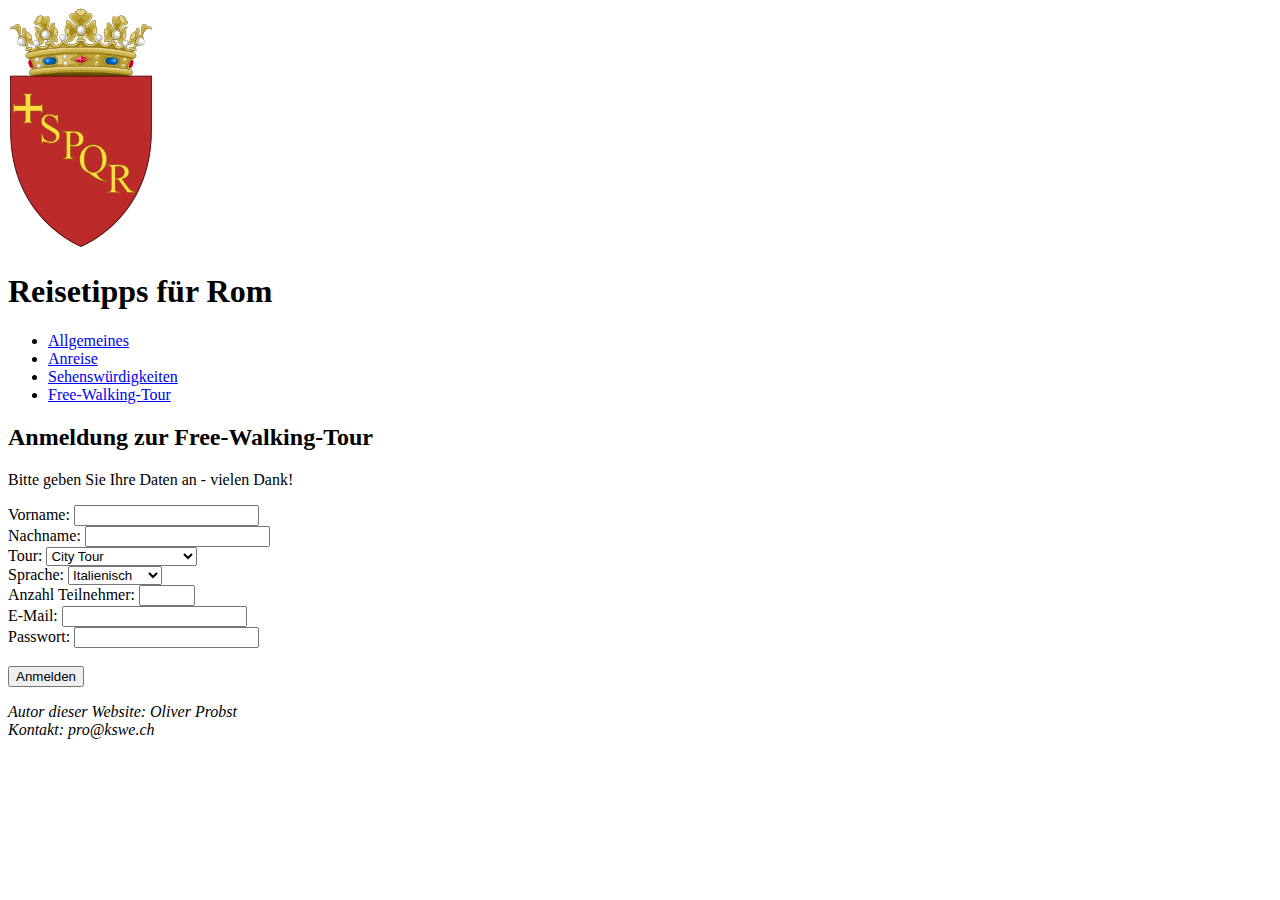
<file: demo/html/anmeldung.html>
<!DOCTYPE html>
<html lang="de">
<head>
    <meta charset="UTF-8">
    <title>Reiseblog: Anmeldung</title>
</head>
<body>
<header>
    <img src="images/rom_wappen.png" alt="Wappen von Rom">
    <h1>Reisetipps für Rom</h1>
    <nav>
        <ul>
            <li><a href="index.html#allgemeines">Allgemeines</a></li>
            <li><a href="index.html#anreise">Anreise</a></li>
            <li><a href="index.html#sehenswuerdigkeiten">Sehenswürdigkeiten</a></li>
            <li><a href="free_walking_tour.html">Free-Walking-Tour</a></li>
        </ul>
    </nav>
</header>
<main>
    <section>
        <h2>Anmeldung zur Free-Walking-Tour</h2>
        <p>
            Bitte geben Sie Ihre Daten an - vielen Dank!
        </p>
        <form>
            <label for="vorname">Vorname:</label>
            <input type="text" id="vorname" name="vorname" required><br>
            <label for="nachname">Nachname:</label>
            <input type="text" id="nachname" name="nachname" required><br>
            <label for="tour">Tour:</label>
            <select id="tour" name="tour">
                <option value="city">
                    City Tour
                </option>
                <option value="secrets">
                    Secrets of Rome Tour
                </option>
                <option value="classical">
                    Classical Tour
                </option>
                <option value="vatikan">
                    Vatikan Tour
                </option>
                <option value="night">
                    Night Tour
                </option>
            </select><br>
            <label for="sprache">Sprache:</label>
            <select id="sprache" name="sprache">
                <option value="it">Italienisch</option>
                <option value="en">Englisch</option>
                <option value="de">Deutsch</option>
                <option value="fr">Französisch</option>
            </select><br>
            <label for="anzahl">Anzahl Teilnehmer:</label>
            <input type="number" id="anzahl" name="anzahl" min="1" max="35" required><br>
            <label for="email">E-Mail:</label>
            <input type="email" id="email" name="email" required><br>
            <label for="passwort">Passwort:</label>
            <input type="password" id="passwort" name="passwort" required><br>
            <br>
            <button type="submit">Anmelden</button>
        </form>
    </section>
</main>
<footer>
    <address>
        <p>
            Autor dieser Website: Oliver Probst<br>
            Kontakt: pro@kswe.ch
        </p>
    </address>
</footer>
</body>
</html>
</file>
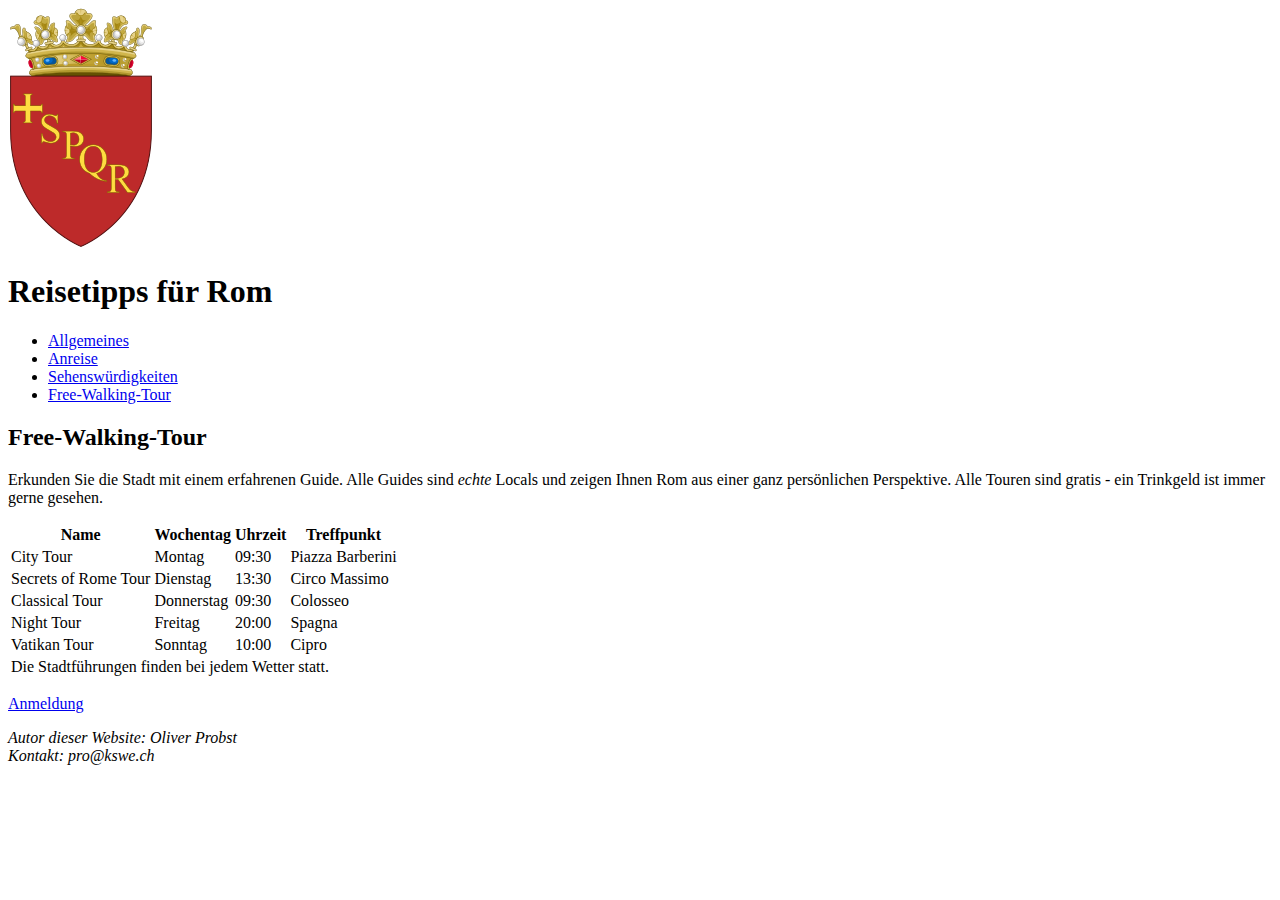
<file: demo/html/free_walking_tour.html>
<!DOCTYPE html>
<html lang="de">
<head>
    <meta charset="UTF-8">
    <title>Reiseblog: Free-Walking-Tour</title>
</head>
<body>
<header>
    <img src="images/rom_wappen.png" alt="Wappen von Rom">
    <h1>Reisetipps für Rom</h1>
    <nav>
        <ul>
            <li><a href="index.html#allgemeines">Allgemeines</a></li>
            <li><a href="index.html#anreise">Anreise</a></li>
            <li><a href="index.html#sehenswuerdigkeiten">Sehenswürdigkeiten</a></li>
            <li><a href="free_walking_tour.html">Free-Walking-Tour</a></li>
        </ul>
    </nav>
</header>
<main>
    <section>
        <h2>Free-Walking-Tour</h2>
        <p>
            Erkunden Sie die Stadt mit einem erfahrenen Guide. Alle Guides sind <i>echte</i> Locals und zeigen Ihnen Rom
            aus einer ganz persönlichen Perspektive. Alle Touren sind gratis - ein Trinkgeld ist immer gerne gesehen.
        </p>
        <table>
            <thead>
            <tr>
                <th>Name</th>
                <th>Wochentag</th>
                <th>Uhrzeit</th>
                <th>Treffpunkt</th>
            </tr>
            </thead>
            <tbody>
            <tr>
                <td>City Tour</td>
                <td>Montag</td>
                <td>09:30</td>
                <td>Piazza Barberini</td>
            </tr>
            <tr>
                <td>Secrets of Rome Tour</td>
                <td>Dienstag</td>
                <td>13:30</td>
                <td>Circo Massimo</td>
            </tr>
            <tr>
                <td>Classical Tour</td>
                <td>Donnerstag</td>
                <td>09:30</td>
                <td>Colosseo</td>
            </tr>
            <tr>
                <td>Night Tour</td>
                <td>Freitag</td>
                <td>20:00</td>
                <td>Spagna</td>
            </tr>
            <tr>
                <td>Vatikan Tour</td>
                <td>Sonntag</td>
                <td>10:00</td>
                <td>Cipro</td>
            </tr>
            </tbody>
            <tfoot>
            <tr>
                <td colspan="4">Die Stadtführungen finden bei jedem Wetter statt.</td>
            </tr>
            </tfoot>
        </table>
        <p>
            <a href="anmeldung.html">Anmeldung</a>
        </p>
    </section>
</main>
<footer>
    <address>
        <p>
            Autor dieser Website: Oliver Probst<br>
            Kontakt: pro@kswe.ch
        </p>
    </address>
</footer>
</body>
</html>
</file>
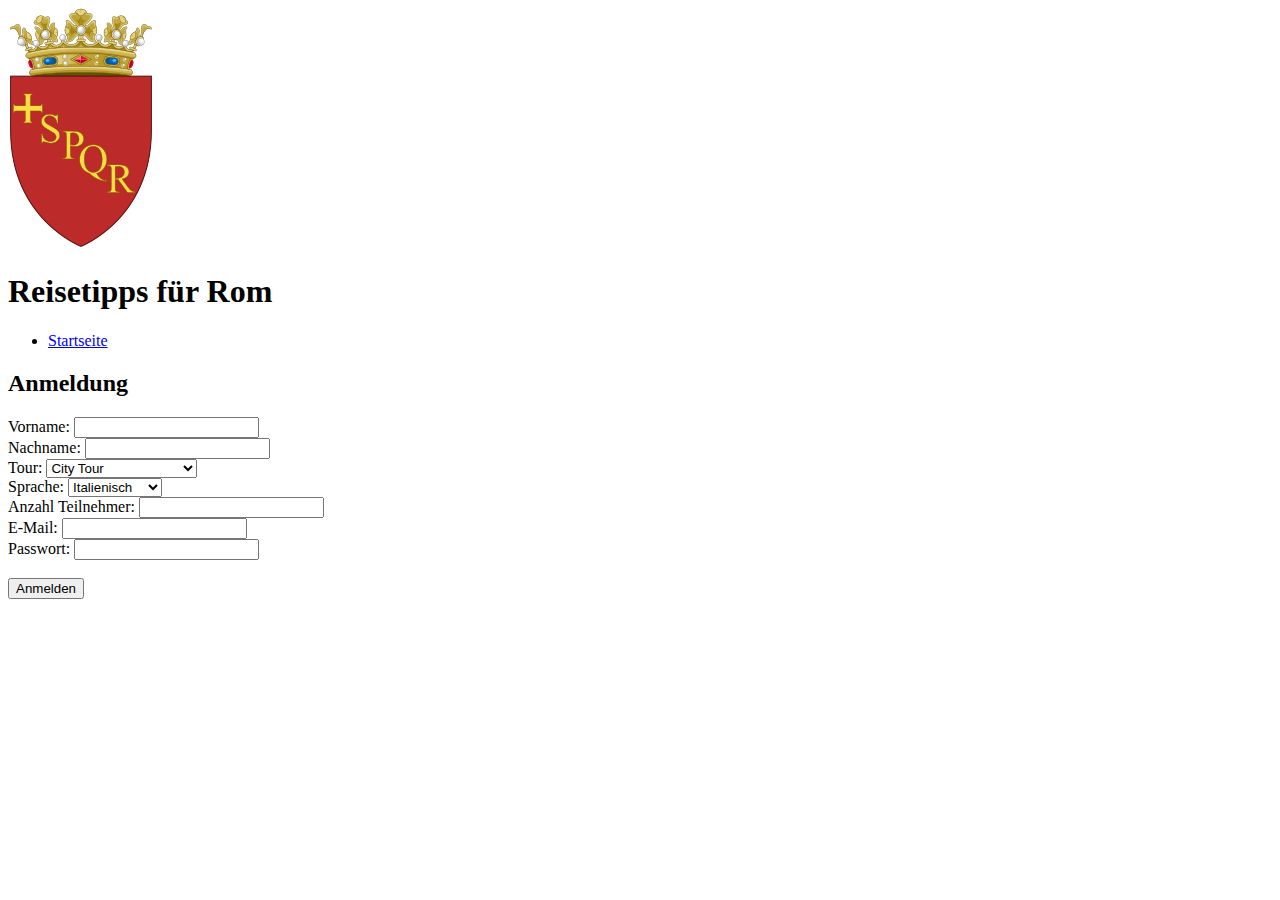
<file: demo/php/cookie/anmeldung.html>
<!DOCTYPE html>
<html lang="de">
<head>
    <meta charset="UTF-8">
    <title>Anmeldung Demo</title>
</head>
<body>
<header>
    <img src="images/rom_wappen.png" alt="Wappen von Rom">
    <h1>Reisetipps für Rom</h1>
    <nav>
        <ul>
            <li><a href="index.php">Startseite</a></li>
        </ul>
    </nav>
</header>
<main>
    <section>
        <h2>Anmeldung</h2>
        <form action="feedback.php" method="post">
            <label for="vorname">Vorname:</label>
            <input type="text" id="vorname" name="vorname"><br>
            <label for="nachname">Nachname:</label>
            <input type="text" id="nachname" name="nachname"><br>
            <label for="tour">Tour:</label>
            <select id="tour" name="tour">
                <option value="city">City Tour</option>
                <option value="secrets">Secrets of Rome Tour</option>
                <option value="classical">Classical Tour</option>
                <option value="vatikan">Vatikan Tour</option>
                <option value="night">Night Tour</option>
            </select><br>
            <label for="sprache">Sprache:</label>
            <select id="sprache" name="sprache">
                <option value="it">Italienisch</option>
                <option value="en">Englisch</option>
                <option value="de">Deutsch</option>
                <option value="fr">Französisch</option>
            </select><br>
            <label for="anzahl">Anzahl Teilnehmer:</label>
            <input type="number" id="anzahl" name="anzahl"><br>
            <label for="email">E-Mail:</label>
            <input type="email" id="email" name="email"><br>
            <label for="passwort">Passwort:</label>
            <input type="password" id="passwort" name="passwort">
            <br><br>
            <button type="submit">Anmelden</button>
        </form>
    </section>
</main>
</body>
</html>
</file>
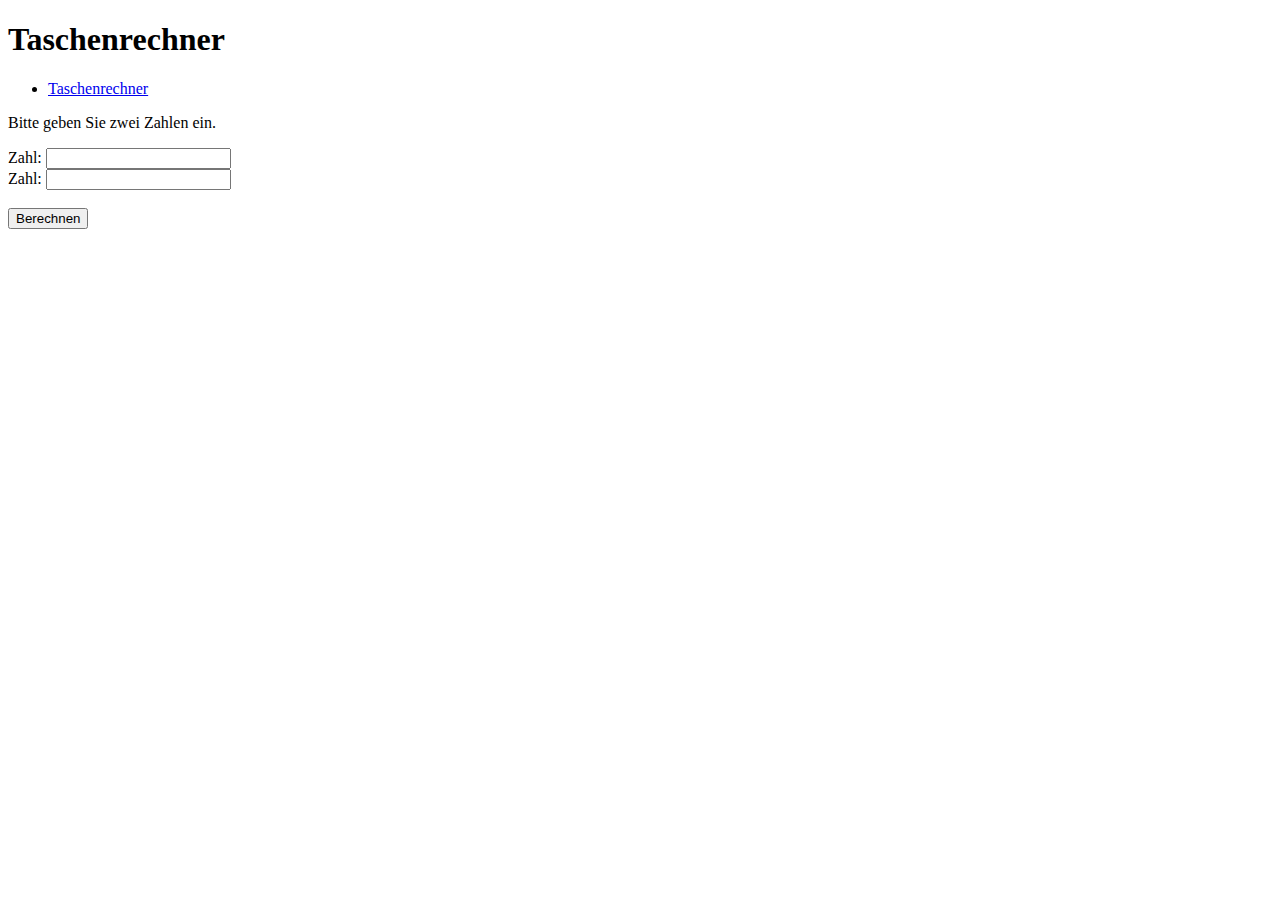
<file: aufgaben/php/formular/solutions/taschenrechner.html>
<!DOCTYPE html>
<html lang="de">
<head>
    <meta charset="UTF-8">
    <title>Taschenrechner</title>
</head>
<body>
<header>
    <h1>Taschenrechner</h1>
    <nav>
        <ul>
            <li>
                <a href="taschenrechner.html">Taschenrechner</a>
            </li>
        </ul>
    </nav>
</header>
<main>
    <section>
        <p>
            Bitte geben Sie zwei Zahlen ein.
        </p>
        <form action="berechnen.php" method="post">
            <label for="zahl1">Zahl:</label>
            <input type="number" id="zahl1" name="zahl1" required><br>
            <label for="zahl2">Zahl:</label>
            <input type="number" id="zahl2" name="zahl2" required><br>
            <br>
            <button type="submit">Berechnen</button>
        </form>
    </section>
</main>
</body>
</html>
</file>
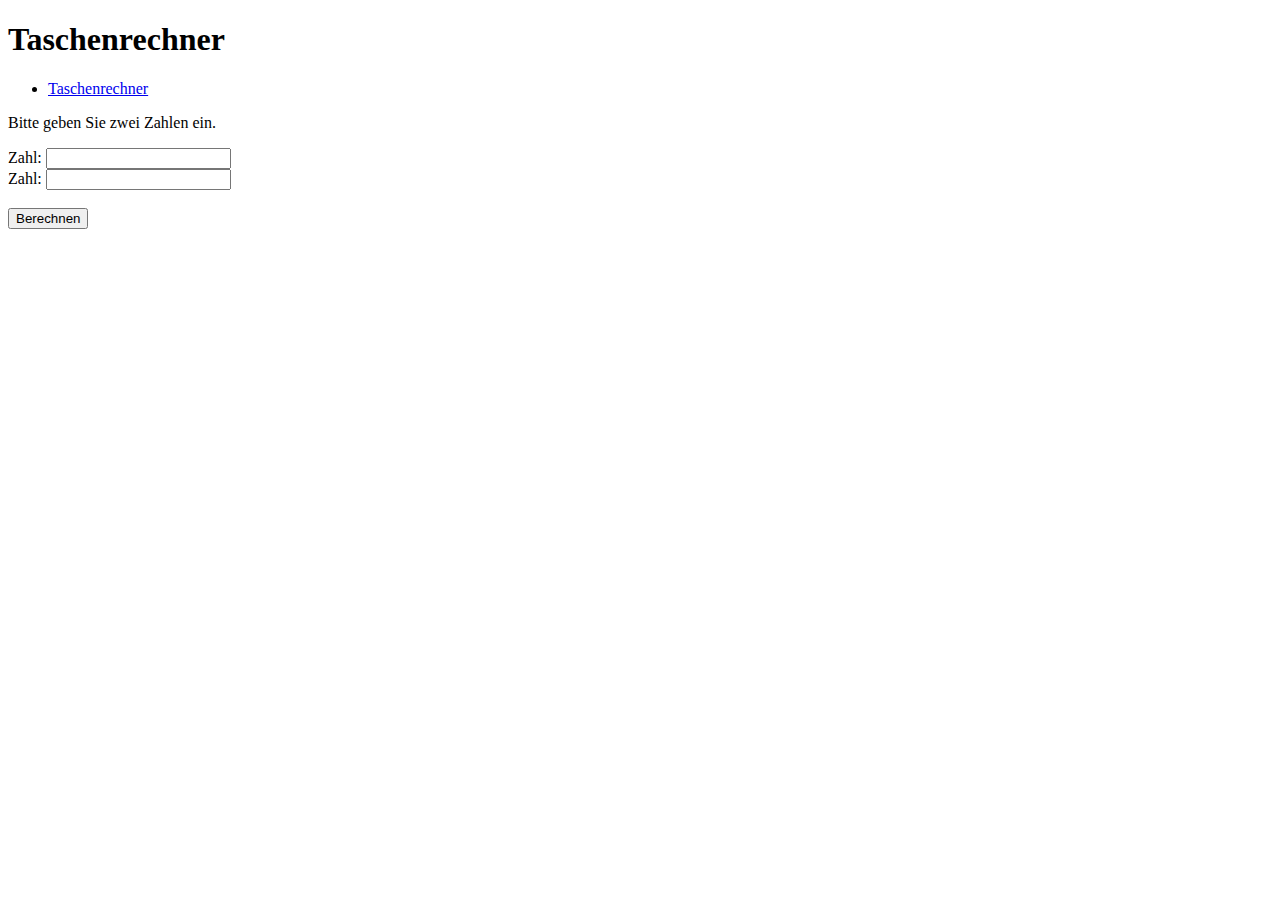
<file: aufgaben/php/formular/templates/taschenrechner.html>
<!DOCTYPE html>
<html lang="de">
<head>
    <meta charset="UTF-8">
    <title>Taschenrechner</title>
</head>
<body>
<header>
    <h1>Taschenrechner</h1>
    <nav>
        <ul>
            <li>
                <a href="taschenrechner.html">Taschenrechner</a>
            </li>
        </ul>
    </nav>
</header>
<main>
    <section>
        <p>
            Bitte geben Sie zwei Zahlen ein.
        </p>
        <form>
            <label for="zahl1">Zahl:</label>
            <input type="number" id="zahl1" required><br>
            <label for="zahl2">Zahl:</label>
            <input type="number" id="zahl2" required><br>
            <br>
            <button type="submit">Berechnen</button>
        </form>
    </section>
</main>
</body>
</html>
</file>
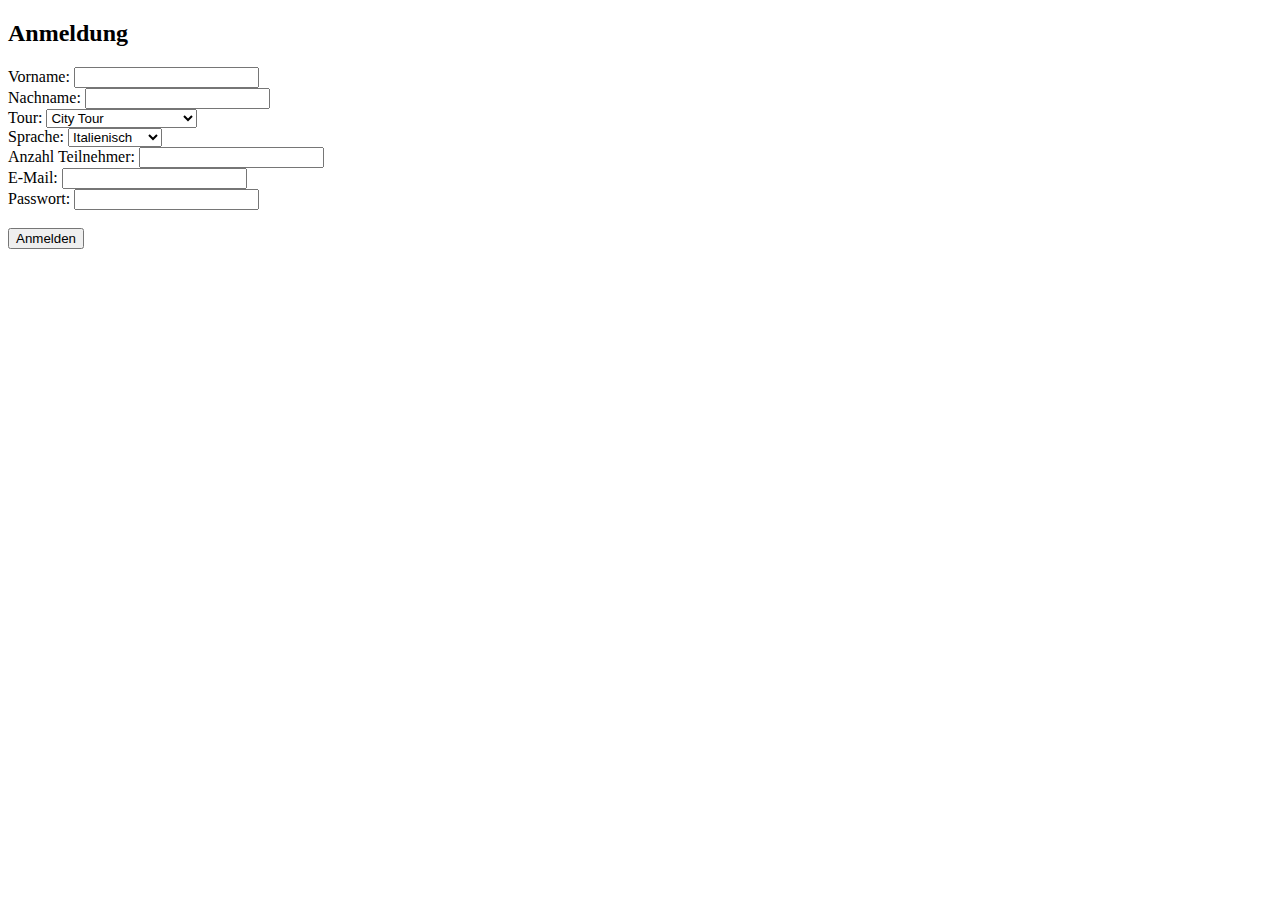
<file: demo/php/formular/post/anmeldung.html>
<!DOCTYPE html>
<html lang="de">
<head>
    <meta charset="UTF-8">
    <title>Anmeldung Demo</title>
</head>
<body>
<main>
    <section>
        <h2>Anmeldung</h2>
        <form action="feedback.php" method="post">
            <label for="vorname">Vorname:</label>
            <input type="text" id="vorname" name="vorname"><br>
            <label for="nachname">Nachname:</label>
            <input type="text" id="nachname" name="nachname"><br>
            <label for="tour">Tour:</label>
            <select id="tour" name="tour">
                <option value="city">City Tour</option>
                <option value="secrets">Secrets of Rome Tour</option>
                <option value="classical">Classical Tour</option>
                <option value="vatikan">Vatikan Tour</option>
                <option value="night">Night Tour</option>
            </select><br>
            <label for="sprache">Sprache:</label>
            <select id="sprache" name="sprache">
                <option value="it">Italienisch</option>
                <option value="en">Englisch</option>
                <option value="de">Deutsch</option>
                <option value="fr">Französisch</option>
            </select><br>
            <label for="anzahl">Anzahl Teilnehmer:</label>
            <input type="number" id="anzahl" name="anzahl"><br>
            <label for="email">E-Mail:</label>
            <input type="email" id="email" name="email"><br>
            <label for="passwort">Passwort:</label>
            <input type="password" id="passwort" name="passwort">
            <br><br>
            <button type="submit">Anmelden</button>
        </form>
    </section>
</main>
</body>
</html>
</file>
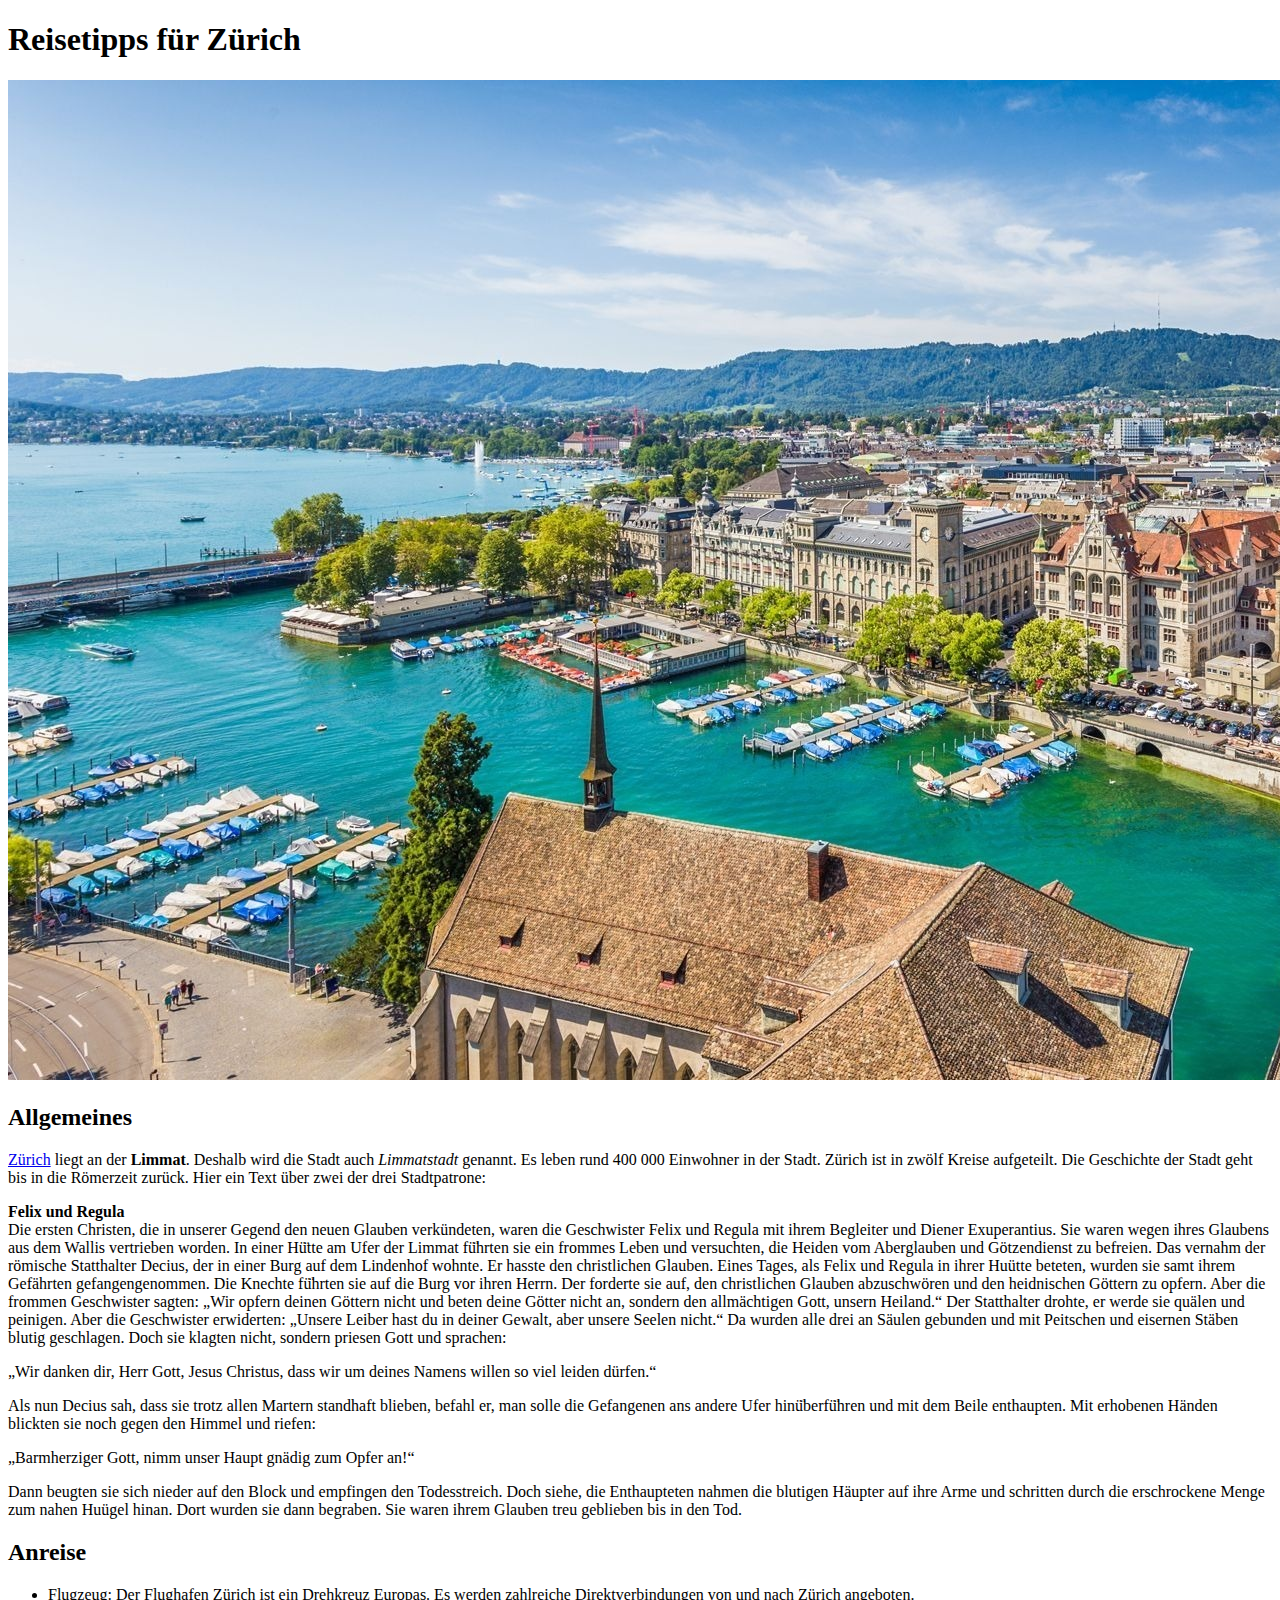
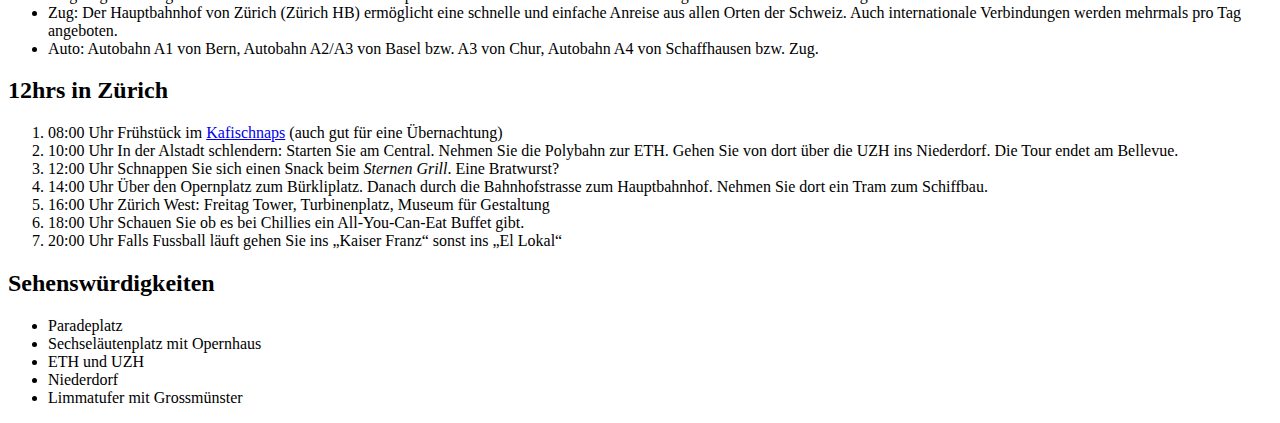
<file: aufgaben/css/bulma/templates/zurich/zurich.html>
<!DOCTYPE html>
<html lang="de">
<head>
    <meta charset="UTF-8">
    <title>Reisetipps für Zürich</title>
</head>
<body>
<main>
    <h1>Reisetipps für Zürich</h1>
    <img src="zurich.jpeg" alt="Zürich">
    <section>
        <h2>Allgemeines</h2>
        <p>
            <a href="https://www.stadt-zuerich.ch">Zürich</a> liegt an der <strong>Limmat</strong>. Deshalb wird die
            Stadt auch <em>Limmatstadt</em> genannt. Es leben rund 400 000 Einwohner in der Stadt. Zürich ist in zwölf
            Kreise aufgeteilt. Die Geschichte der Stadt geht bis in die Römerzeit zurück. Hier ein Text über zwei der
            drei Stadtpatrone:
        </p>
        <p>
            <strong>Felix und Regula</strong><br/>
            Die ersten Christen, die in unserer Gegend den neuen Glauben verkündeten, waren die Geschwister
            Felix und Regula mit ihrem Begleiter und Diener Exuperantius. Sie waren wegen ihres
            Glaubens aus dem Wallis vertrieben worden. In einer Hü̈tte am Ufer der Limmat fü̈hrten sie ein
            frommes Leben und versuchten, die Heiden vom Aberglauben und Götzendienst zu befreien.
            Das vernahm der römische Statthalter Decius, der in einer Burg auf dem Lindenhof wohnte. Er
            hasste den christlichen Glauben. Eines Tages, als Felix und Regula in ihrer Huütte beteten,
            wurden sie samt ihrem Gefährten gefangengenommen. Die Knechte fü̈hrten sie auf die Burg vor
            ihren Herrn. Der forderte sie auf, den christlichen Glauben abzuschwören und den heidnischen
            Göttern zu opfern. Aber die frommen Geschwister sagten: <q>Wir opfern deinen Göttern nicht und
            beten deine Götter nicht an, sondern den allmächtigen Gott, unsern Heiland.</q> Der Statthalter
            drohte, er werde sie quälen und peinigen. Aber die Geschwister erwiderten: <q>Unsere Leiber hast
            du in deiner Gewalt, aber unsere Seelen nicht.</q> Da wurden alle drei an Säulen gebunden und
            mit Peitschen und eisernen Stäben blutig geschlagen. Doch sie klagten nicht, sondern priesen
            Gott und sprachen:
        </p>
        <p>
            <q>Wir danken dir, Herr Gott, Jesus Christus, dass wir um deines Namens willen so viel leiden dürfen.</q>
        </p>
        <p>
            Als nun Decius sah, dass sie trotz allen Martern standhaft blieben, befahl er, man solle die Gefangenen ans
            andere Ufer hinü̈berfü̈hren und mit dem Beile enthaupten. Mit erhobenen Händen blickten sie noch gegen den
            Himmel und riefen:
        </p>
        <p>
            <q>Barmherziger Gott, nimm unser Haupt gnädig zum Opfer an!</q>
        </p>
        <p>
            Dann beugten sie sich nieder auf den Block und empfingen den Todesstreich. Doch siehe, die Enthaupteten
            nahmen die blutigen Häupter auf ihre Arme und schritten durch die erschrockene Menge zum nahen Huügel hinan.
            Dort wurden sie dann begraben. Sie waren ihrem Glauben treu geblieben bis in den Tod.
        </p>
    </section>
    <section>
        <h2>Anreise</h2>
        <ul>
            <li>
                Flugzeug: Der Flughafen Zürich ist ein Drehkreuz Europas. Es werden zahlreiche Direktverbindungen von
                und nach Zürich angeboten.
            </li>
            <li>
                Zug: Der Hauptbahnhof von Zürich (Zürich HB) ermöglicht eine schnelle und einfache Anreise aus allen
                Orten der Schweiz. Auch internationale Verbindungen werden mehrmals pro Tag angeboten.
            </li>
            <li>
                Auto: Autobahn A1 von Bern, Autobahn A2/A3 von Basel bzw. A3 von Chur, Autobahn A4 von Schaffhausen bzw.
                Zug.
            </li>
        </ul>
    </section>
    <section>
        <h2>12hrs in Zürich</h2>
        <ol>
            <li>
                <span>08:00 Uhr</span>
                Frühstück im <a href="https://www.kafischnaps.ch/de/">Kafischnaps</a> (auch gut für eine
                Übernachtung)
            </li>
            <li>
                <span>10:00 Uhr</span> In der Alstadt schlendern: Starten Sie am Central. Nehmen Sie die
                Polybahn zur ETH. Gehen Sie
                von dort über die UZH ins Niederdorf. Die Tour endet am Bellevue.
            </li>
            <li>
                <span>12:00 Uhr</span> Schnappen Sie sich einen Snack beim <em>Sternen Grill</em>. Eine
                Bratwurst?
            </li>
            <li>
                <span>14:00 Uhr</span> Über den Opernplatz zum Bürkliplatz. Danach durch die
                Bahnhofstrasse zum Hauptbahnhof. Nehmen Sie dort ein Tram zum Schiffbau.
            </li>
            <li>
                <span>16:00 Uhr</span> Zürich West: Freitag Tower, Turbinenplatz, Museum für Gestaltung
            </li>
            <li>
                <span>18:00 Uhr</span> Schauen Sie ob es bei Chillies ein All-You-Can-Eat Buffet gibt.
            </li>
            <li>
                <span>20:00 Uhr</span> Falls Fussball läuft gehen Sie ins <q>Kaiser Franz</q> sonst ins
                <q>El Lokal</q>
            </li>
        </ol>
    </section>
    <section>
        <h2>Sehenswürdigkeiten</h2>
        <ul>
            <li>Paradeplatz</li>
            <li>Sechseläutenplatz mit Opernhaus</li>
            <li>ETH und UZH</li>
            <li>Niederdorf</li>
            <li>Limmatufer mit Grossmünster</li>
        </ul>
    </section>
</main>
</body>
</html>
</file>
